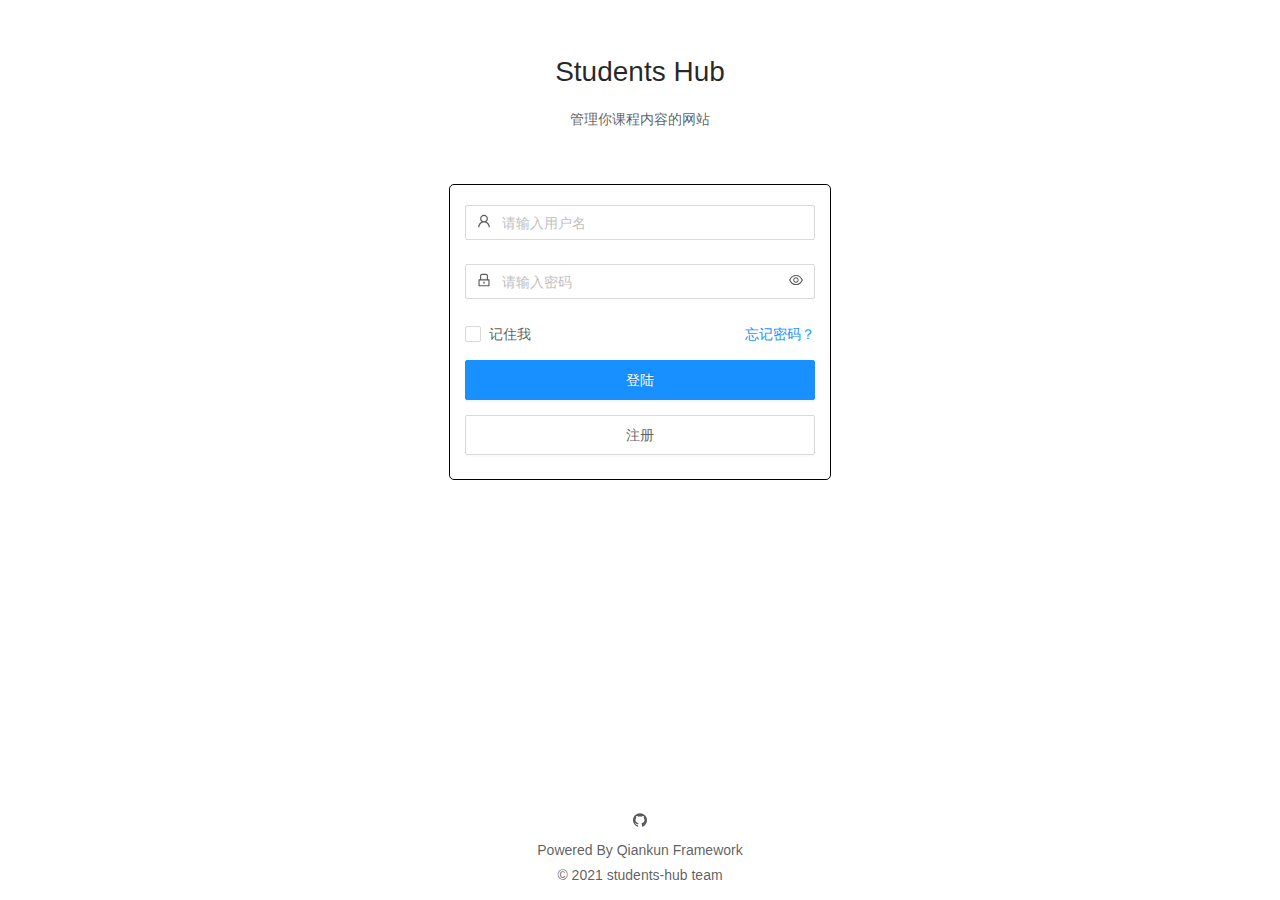
<file: index.html>
<!doctype html>
<html lang="en">
<head>
  <meta charset="utf-8">
  <title>StudentsHubFrontend</title>
  <base href="/">
  <meta name="viewport" content="width=device-width, initial-scale=1">
  <link rel="icon" type="image/x-icon" href="favicon.ico">
<link rel="stylesheet" href="styles.c4900cd172caff376856.css"></head>
<body>
  <app-root></app-root>
<script src="runtime-es2015.51a9107ff23f78e26a1e.js" type="module"></script><script src="runtime-es5.51a9107ff23f78e26a1e.js" nomodule defer></script><script src="polyfills-es5.ae2022a95ed9e59634ee.js" nomodule defer></script><script src="polyfills-es2015.1c036d218568a752e64f.js" type="module"></script><script src="main-es2015.48d243a57b2c70bf408a.js" type="module"></script><script src="main-es5.48d243a57b2c70bf408a.js" nomodule defer></script></body>
</html>
</file>
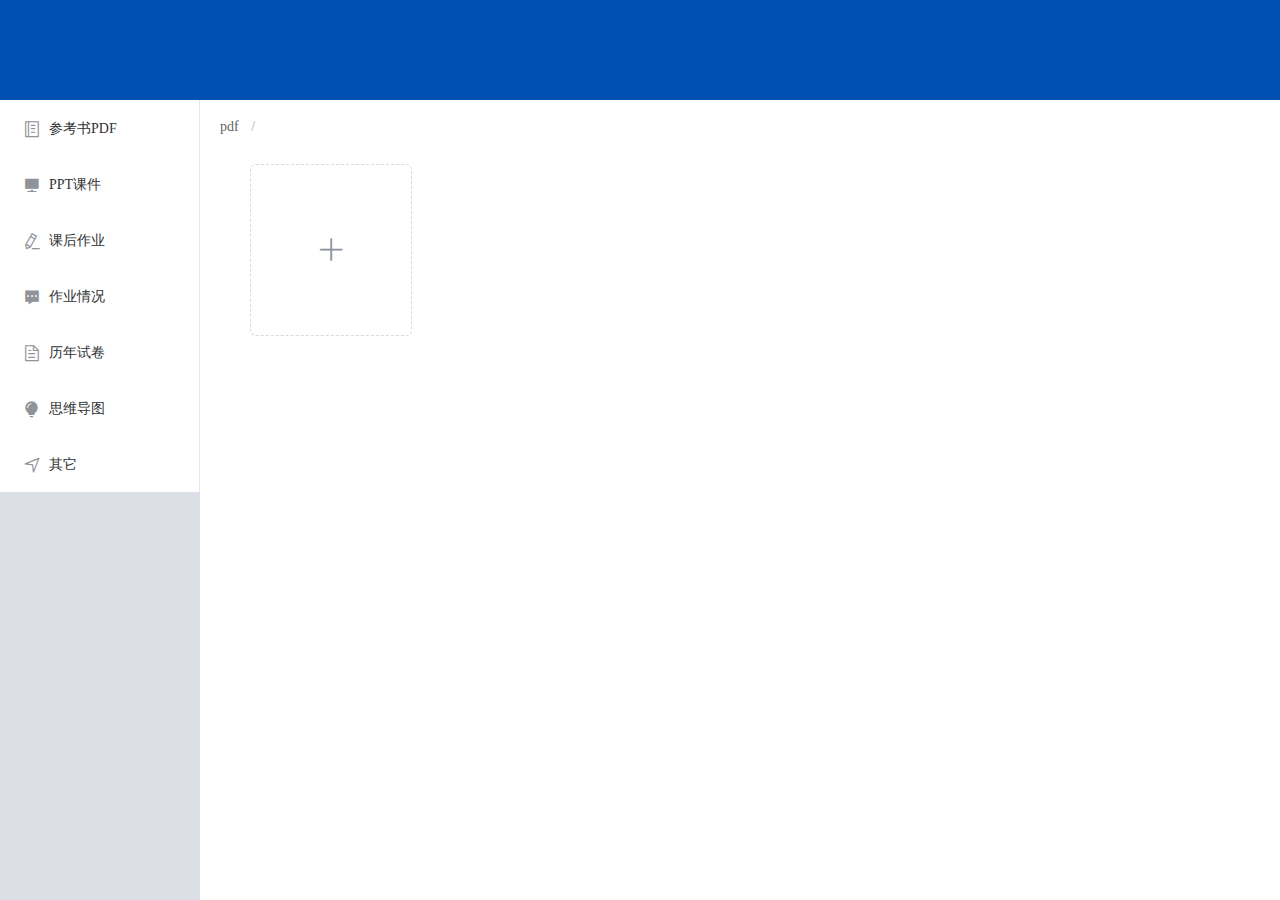
<file: child/vue/index.html>
<!DOCTYPE html><html lang=""><head><meta charset="utf-8"><meta http-equiv="X-UA-Compatible" content="IE=edge"><meta name="viewport" content="width=device-width,initial-scale=1"><link rel="icon" href="/child/vue/favicon.ico"><title>storage</title><link href="/child/vue/css/app.c4fb3521.css" rel="preload" as="style"><link href="/child/vue/css/chunk-vendors.750c9b11.css" rel="preload" as="style"><link href="/child/vue/js/app.dfc4d393.js" rel="preload" as="script"><link href="/child/vue/js/chunk-vendors.2df4a675.js" rel="preload" as="script"><link href="/child/vue/css/chunk-vendors.750c9b11.css" rel="stylesheet"><link href="/child/vue/css/app.c4fb3521.css" rel="stylesheet"></head><body><noscript><strong>We're sorry but storage doesn't work properly without JavaScript enabled. Please enable it to continue.</strong></noscript><div id="app"></div><script src="/child/vue/js/chunk-vendors.2df4a675.js"></script><script src="/child/vue/js/app.dfc4d393.js"></script></body></html>
</file>
